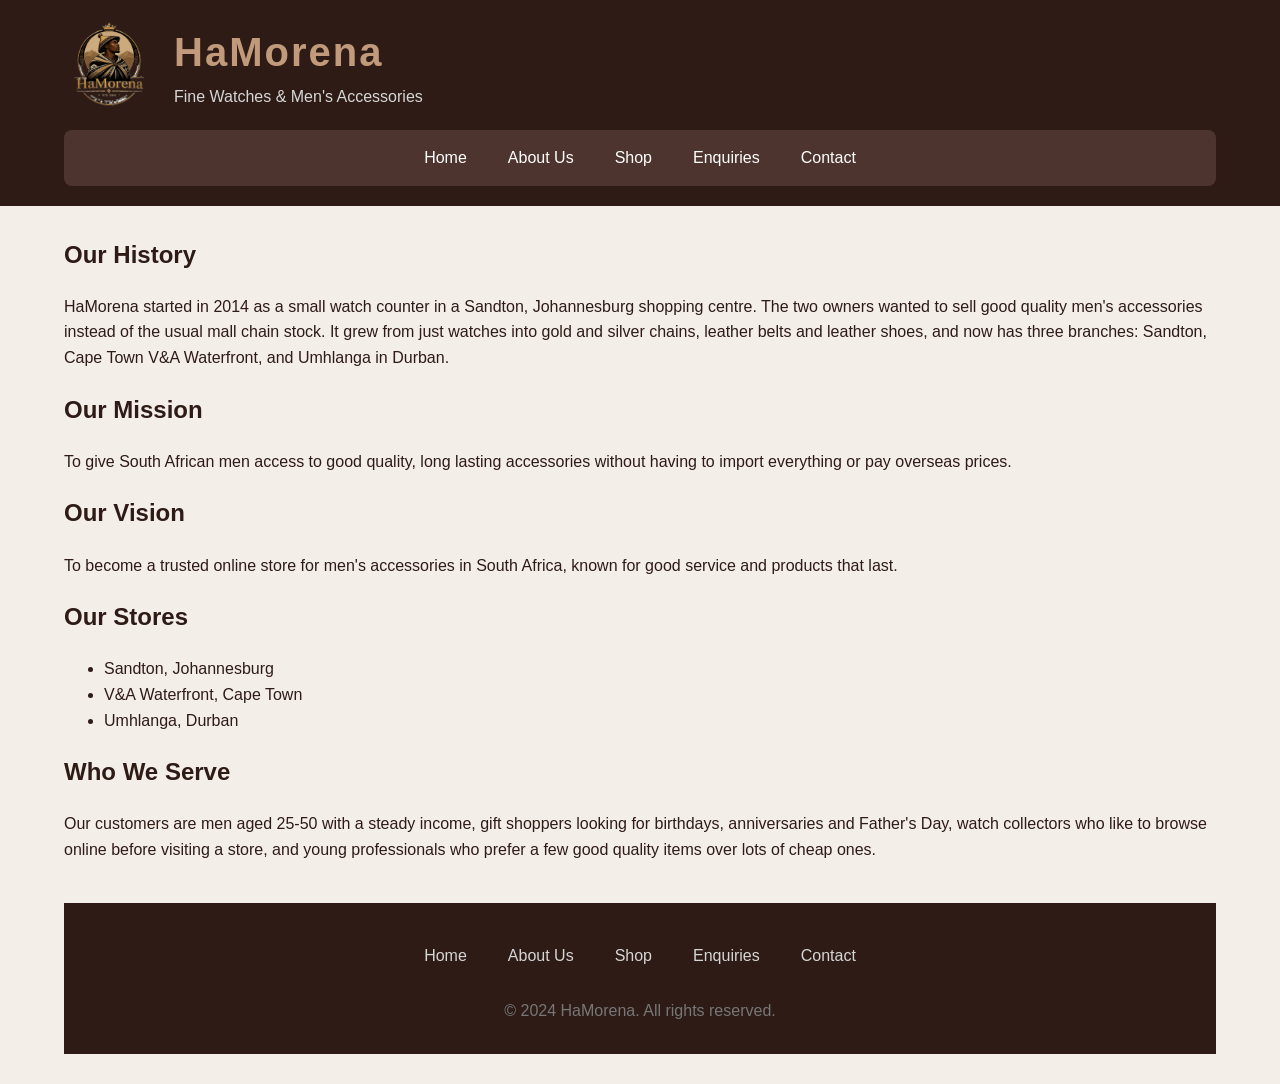
<file: about.html>
<!DOCTYPE html>
<html lang="en">
<head>
    <meta charset="UTF-8">
    <meta name="viewport" content="width=device-width, initial-scale=1.0">
    <title>HaMorena | About Us</title>
    <link rel="stylesheet" href="css_assets/mystyle.css">
    <meta name="description" content="Learn about HaMorena's history, mission, vision and store locations.">
    <!-- Stylesheet will be linked here once CSS styling is added in Part 2 -->
</head>
<body>

    <!-- ===== Site Header ===== -->
    <header>
        <img src="_images/hamorena_logo.png" alt="HaMorena">
        <div class="logo">
            <h1>HaMorena</h1>
            <p>Fine Watches &amp; Men's Accessories</p>
        </div>

        <!-- ===== Main Navigation ===== -->
        <nav>
            <ul>
                <li><a href="index.html">Home</a></li>
                <li><a href="about.html">About Us</a></li>
                <li><a href="services.html">Shop</a></li>
                <li><a href="inquiries.html">Enquiries</a></li>
                <li><a href="contact.html">Contact</a></li>
            </ul>
        </nav>
    </header>

    <!-- ===== Main Content ===== -->
    <main>

        <!-- Organisation History Section -->
        <section id="history">
            <h2>Our History</h2>
            <p>
                HaMorena started in 2014 as a small watch counter in a Sandton, Johannesburg
                shopping centre. The two owners wanted to sell good quality men's accessories
                instead of the usual mall chain stock. It grew from just watches into gold and
                silver chains, leather belts and leather shoes, and now has three branches:
                Sandton, Cape Town V&amp;A Waterfront, and Umhlanga in Durban.
            </p>
        </section>

        <!-- Mission Section -->
        <section id="mission">
            <h2>Our Mission</h2>
            <p>
                To give South African men access to good quality, long lasting accessories
                without having to import everything or pay overseas prices.
            </p>
        </section>

        <!-- Vision Section -->
        <section id="vision">
            <h2>Our Vision</h2>
            <p>
                To become a trusted online store for men's accessories in South Africa, known
                for good service and products that last.
            </p>
        </section>

        <!-- Store Locations Section -->
        <section id="locations-summary">
            <h2>Our Stores</h2>
            <ul>
                <li>Sandton, Johannesburg</li>
                <li>V&amp;A Waterfront, Cape Town</li>
                <li>Umhlanga, Durban</li>
            </ul>
        </section>

        <!-- Target Audience Section -->
        <section id="audience">
            <h2>Who We Serve</h2>
            <p>
                Our customers are men aged 25-50 with a steady income, gift shoppers looking
                for birthdays, anniversaries and Father's Day, watch collectors who like to
                browse online before visiting a store, and young professionals who prefer a
                few good quality items over lots of cheap ones.
            </p>
        </section>

            <footer>
                <nav>
                    <ul>
                        <li><a href="index.html">Home</a></li>
                        <li><a href="about.html">About Us</a></li>
                        <li><a href="services.html">Shop</a></li>
                        <li><a href="inquiries.html">Enquiries</a></li>
                        <li><a href="contact.html">Contact</a></li>
                    </ul>
                </nav>
                <p>&copy; 2024 HaMorena. All rights reserved.</p>
            </footer>

    </main>

</body>
</html>
</file>
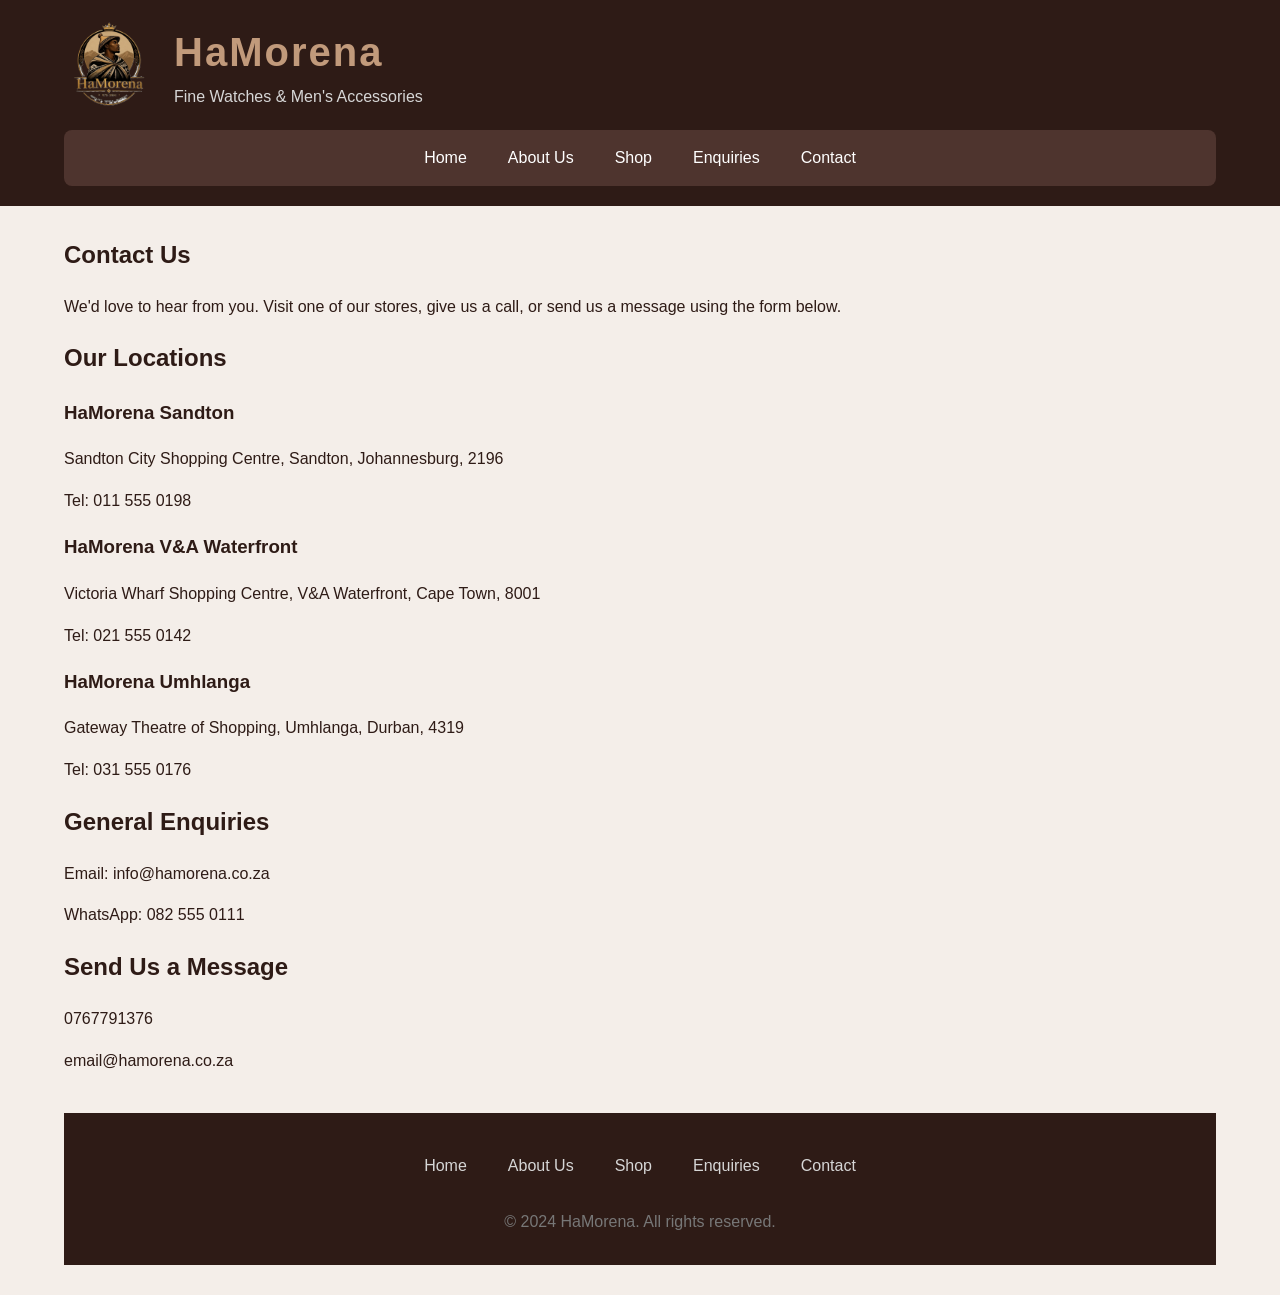
<file: contact.html>
<!DOCTYPE html>
<html lang="en">
<head>
    <meta charset="UTF-8">
    <meta name="viewport" content="width=device-width, initial-scale=1.0">
    <title>HaMorena | Contact Us</title>
    <link rel="stylesheet" href="css_assets/mystyle.css">
    <meta name="description" content="Get in touch with HaMorena. Find our store locations, contact details and send us a message.">
    <!-- Stylesheet will be linked here once CSS styling is added in Part 2 -->
</head>
<body>

    <!-- ===== Site Header ===== -->
    <header>
        <img src="_images/hamorena_logo.png" alt="HaMorena">
        <div class="logo">
            <h1>HaMorena</h1>
            <p>Fine Watches &amp; Men's Accessories</p>
        </div>

        <!-- ===== Main Navigation ===== -->
        <nav>
            <ul>
                <li><a href="index.html">Home</a></li>
                <li><a href="about.html">About Us</a></li>
                <li><a href="services.html">Shop</a></li>
                <li><a href="inquiries.html">Enquiries</a></li>
                <li><a href="contact.html">Contact</a></li>
            </ul>
        </nav>
    </header>

    <!-- ===== Main Content ===== -->
    <main>

        <!-- Contact Introduction Section -->
        <section id="contact-intro">
            <h2>Contact Us</h2>
            <p>
                We'd love to hear from you. Visit one of our stores, give us a call, or send
                us a message using the form below.
            </p>
        </section>

        <!-- Store Locations Section -->
        <section id="locations">
            <h2>Our Locations</h2>

            <article class="location">
                <h3>HaMorena Sandton</h3>
                <p>Sandton City Shopping Centre, Sandton, Johannesburg, 2196</p>
                <p>Tel: 011 555 0198</p>
                <!-- Embedded map for this location will be added in Part 3 -->
            </article>

            <article class="location">
                <h3>HaMorena V&amp;A Waterfront</h3>
                <p>Victoria Wharf Shopping Centre, V&amp;A Waterfront, Cape Town, 8001</p>
                <p>Tel: 021 555 0142</p>
                <!-- Embedded map for this location will be added in Part 3 -->
            </article>

            <article class="location">
                <h3>HaMorena Umhlanga</h3>
                <p>Gateway Theatre of Shopping, Umhlanga, Durban, 4319</p>
                <p>Tel: 031 555 0176</p>
                <!-- Embedded map for this location will be added in Part 3 -->
            </article>
        </section>

        <!-- General Contact Details Section -->
        <section id="contact-details">
            <h2>General Enquiries</h2>
            <p>Email: info@hamorena.co.za</p>
            <p>WhatsApp: 082 555 0111</p>
        </section>

        <!-- Contact Form Section -->
        <!-- Note: form validation and functionality will be implemented in Part 3 -->
        <section id="contact-form">
            <h2>Send Us a Message</h2>
            
             <p>0767791376</p>
             <p>email@hamorena.co.za</p>

             <footer>
                 <nav>
                     <ul>
                         <li><a href="index.html">Home</a></li>
                         <li><a href="about.html">About Us</a></li>
                         <li><a href="services.html">Shop</a></li>
                         <li><a href="inquiries.html">Enquiries</a></li>
                         <li><a href="contact.html">Contact</a></li>
                     </ul>
                 </nav>
                 <p>&copy; 2024 HaMorena. All rights reserved.</p>
             </footer>

    </main>

</body>
</html>
</file>
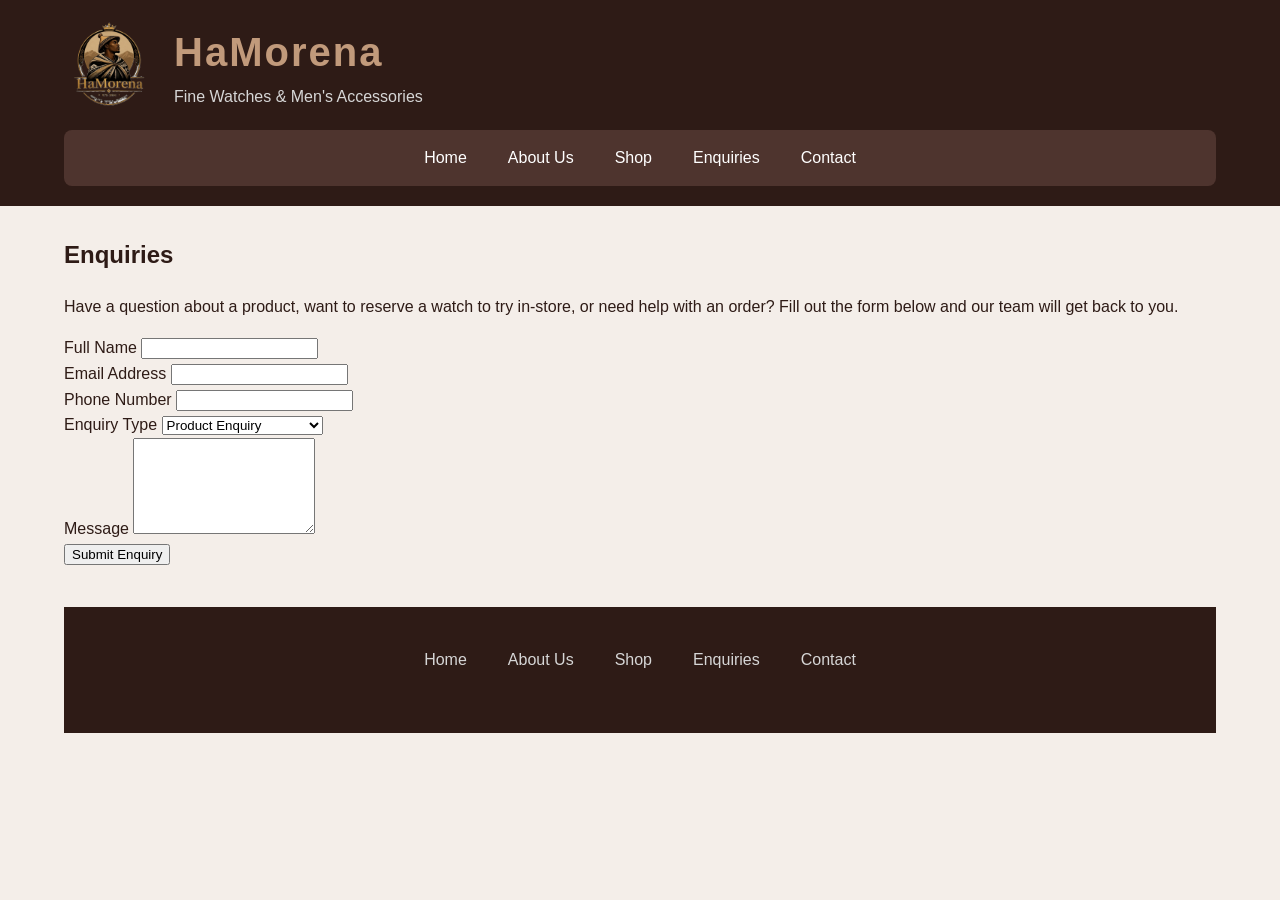
<file: inquiries.html>
<!DOCTYPE html>
<html lang="en">
<head>
    <meta charset="UTF-8">
    <meta name="viewport" content="width=device-width, initial-scale=1.0">
    <title>HaMorena | Enquiries</title>
    <link rel="stylesheet" href="css_assets/mystyle.css">
    <meta name="description" content="Send HaMorena an enquiry about a product or reserve a watch to try in-store.">
    <!-- Stylesheet will be linked here once CSS styling is added in Part 2 -->
</head>
<body>

    <!-- ===== Site Header ===== -->
    <header>
        <img src="_images/hamorena_logo.png" alt="HaMorena">
        <div class="logo">
            <h1>HaMorena</h1>
            <p>Fine Watches &amp; Men's Accessories</p>
        </div>

        <!-- ===== Main Navigation ===== -->
        <nav>
            <ul>
                <li><a href="index.html">Home</a></li>
                <li><a href="about.html">About Us</a></li>
                <li><a href="services.html">Shop</a></li>
                <li><a href="inquiries.html">Enquiries</a></li>
                <li><a href="contact.html">Contact</a></li>
            </ul>
        </nav>
    </header>

    <!-- ===== Main Content ===== -->
    <main>

        <!-- Enquiry Introduction Section -->
        <section id="enquiry-intro">
            <h2>Enquiries</h2>
            <p>
                Have a question about a product, want to reserve a watch to try in-store, or
                need help with an order? Fill out the form below and our team will get back
                to you.
            </p>
        </section>

        <!-- Enquiry Form Section -->
        <!-- Note: form validation and functionality will be implemented in Part 3 -->
        <section id="enquiry-form">
            <form action="#" method="post">
                <div>
                    <label for="full-name">Full Name</label>
                    <input type="text" id="full-name" name="full-name">
                </div>

                <div>
                    <label for="email">Email Address</label>
                    <input type="email" id="email" name="email">
                </div>

                <div>
                    <label for="phone">Phone Number</label>
                    <input type="tel" id="phone" name="phone">
                </div>

                <div>
                    <label for="enquiry-type">Enquiry Type</label>
                    <select id="enquiry-type" name="enquiry-type">
                        <option value="product">Product Enquiry</option>
                        <option value="reserve">Reserve to Try In-Store</option>
                        <option value="order">Order Enquiry</option>
                        <option value="general">General Enquiry</option>
                    </select>
                </div>

                <div>
                    <label for="message">Message</label>
                    <textarea id="message" name="message" rows="6"></textarea>
                </div>

                <button type="submit">Submit Enquiry</button>
            </form>
        </section>
                  <footer>
                      <nav>
                          <ul>
                              <li><a href="index.html">Home</a></li>
                              <li><a href="about.html">About Us</a></li>
                              <li><a href="services.html">Shop</a></li>
                              <li><a href="inquiries.html">Enquiries</a></li>
                              <li><a href="contact.html">Contact</a></li>
                          </ul>
                      </nav>
                  </footer>

    </main>

</body>
</html>
</file>
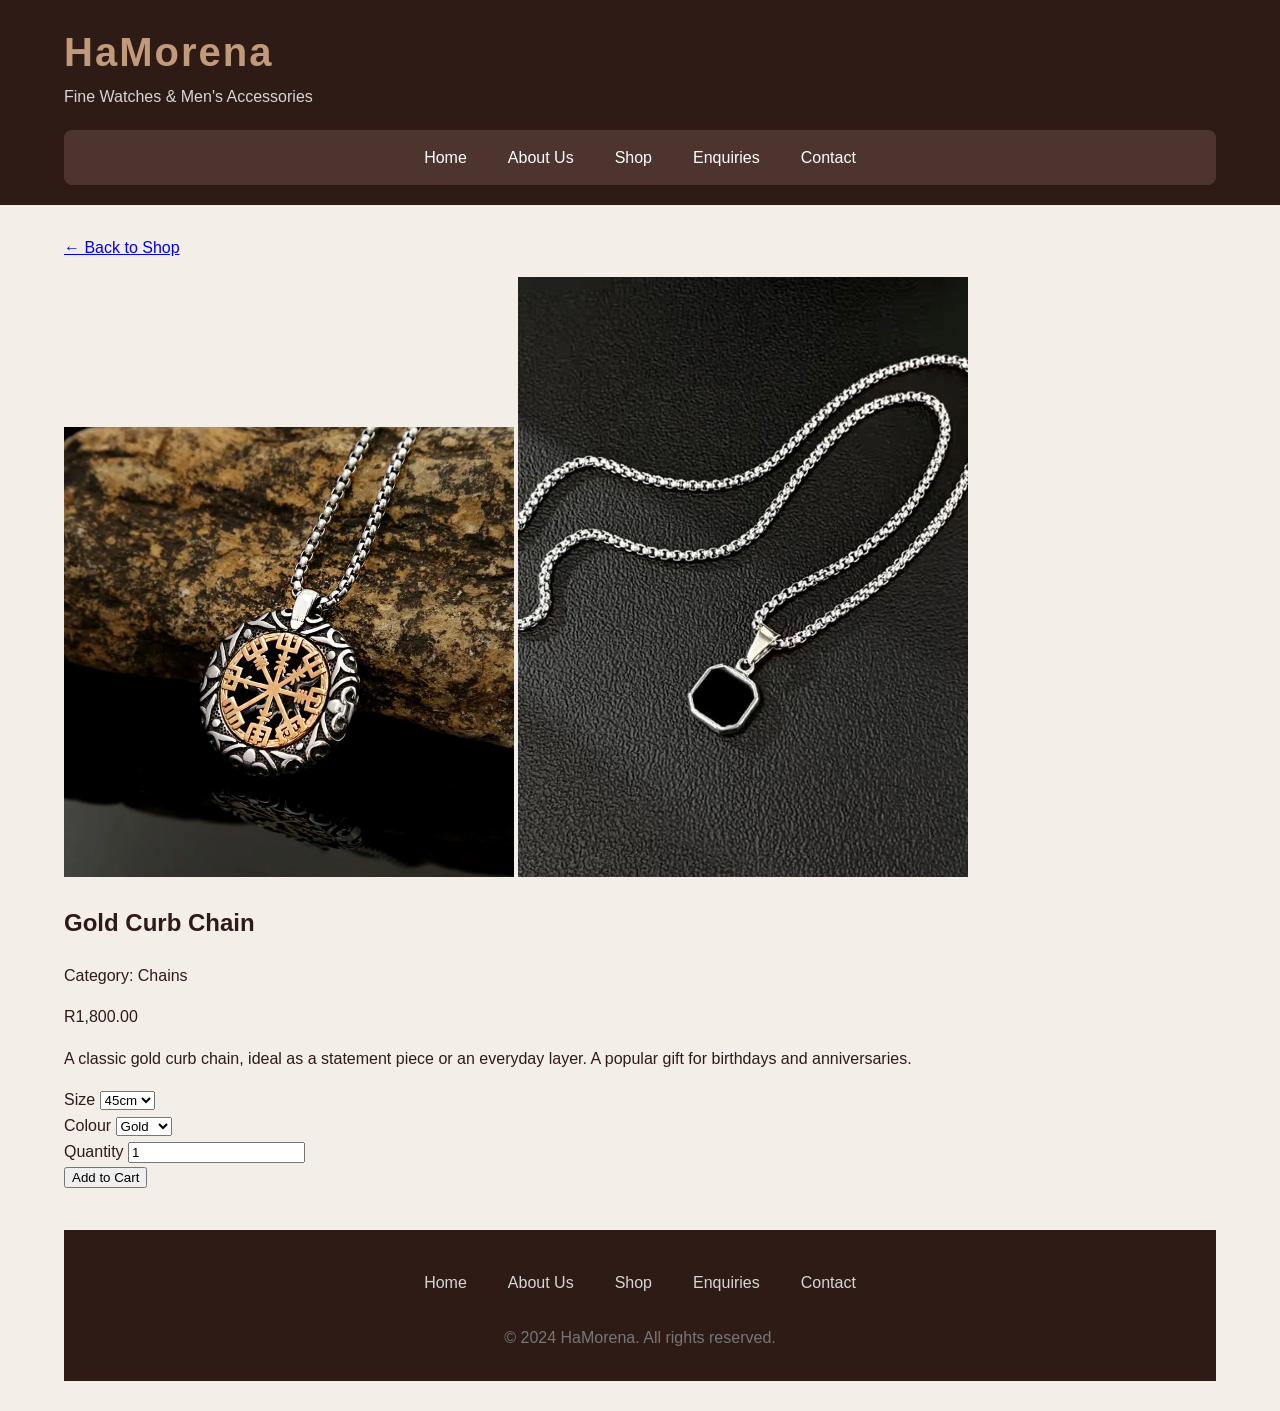
<file: product-gold-curb-chain.html>
<!DOCTYPE html>
<html lang="en">
<head>
    <meta charset="UTF-8">
    <meta name="viewport" content="width=device-width, initial-scale=1.0">
    <title>HaMorena | Gold Curb Chain</title>
    <link rel="stylesheet" href="css_assets/mystyle.css">
    <meta name="description" content="View details, sizes, colours and price for the HaMorena Gold Curb Chain.">
    <!-- Stylesheet will be linked here once CSS styling is added in Part 2 -->
</head>
<body>

    <!-- ===== Site Header ===== -->
    <header>
        <div class="logo">
            <h1>HaMorena</h1>
            <p>Fine Watches &amp; Men's Accessories</p>
        </div>

        <!-- ===== Main Navigation ===== -->
        <nav>
            <ul>
                <li><a href="index.html">Home</a></li>
                <li><a href="about.html">About Us</a></li>
                <li><a href="services.html">Shop</a></li>
                <li><a href="inquiries.html">Enquiries</a></li>
                <li><a href="contact.html">Contact</a></li>
            </ul>
        </nav>
    </header>

    <!-- ===== Main Content ===== -->
    <main>

        <!-- Breadcrumb / Back link -->
        <p><a href="services.html">&larr; Back to Shop</a></p>

        <!-- Product Detail Section -->
        <section id="product-detail">

            <!-- Product Image Gallery -->
            <div id="product-gallery">
                <img src="_images/chain-gold-curb.jpg" alt="Gold Curb Chain image 1" class="product-thumb">
                <img src="_images/chain-silver-dress.jpg" alt="Gold Curb Chain image 2" class="product-thumb">
            </div>

            <!-- Product Information -->
            <div id="product-info">
                <h2>Gold Curb Chain</h2>
                <p id="product-category">Category: Chains</p>
                <p id="product-price">R1,800.00</p>
                <p id="product-description">A classic gold curb chain, ideal as a statement piece or an everyday layer. A popular gift for birthdays and anniversaries.</p>

                <!-- Order Options Form -->
                <!-- Note: this form is structural only for now. Client-side
                     validation and add-to-cart functionality will be
                     implemented with JavaScript in Part 3. -->
                <form action="#" method="post">
                    <div>
                        <label for="size">Size</label>
                        <select id="size" name="size">
                        <option value="45cm">45cm</option>
                        <option value="50cm">50cm</option>
                        <option value="55cm">55cm</option>
                        <option value="60cm">60cm</option>
                        </select>
                    </div>

                    <div>
                        <label for="colour">Colour</label>
                        <select id="colour" name="colour">
                        <option value="Gold">Gold</option>
                        <option value="Silver">Silver</option>
                        </select>
                    </div>

                    <div>
                        <label for="quantity">Quantity</label>
                        <input type="number" id="quantity" name="quantity" min="1" value="1">
                    </div>

                    <button type="submit">Add to Cart</button>
                </form>

            </div>
        </section> 
                   <footer>
                       <nav>
                           <ul>
                               <li><a href="index.html">Home</a></li>
                               <li><a href="about.html">About Us</a></li>
                               <li><a href="services.html">Shop</a></li>
                               <li><a href="inquiries.html">Enquiries</a></li>
                               <li><a href="contact.html">Contact</a></li>
                           </ul>
                       </nav>
                       <p>&copy; 2024 HaMorena. All rights reserved.</p>
                   </footer>

    </main>

</body>
</html>
</file>
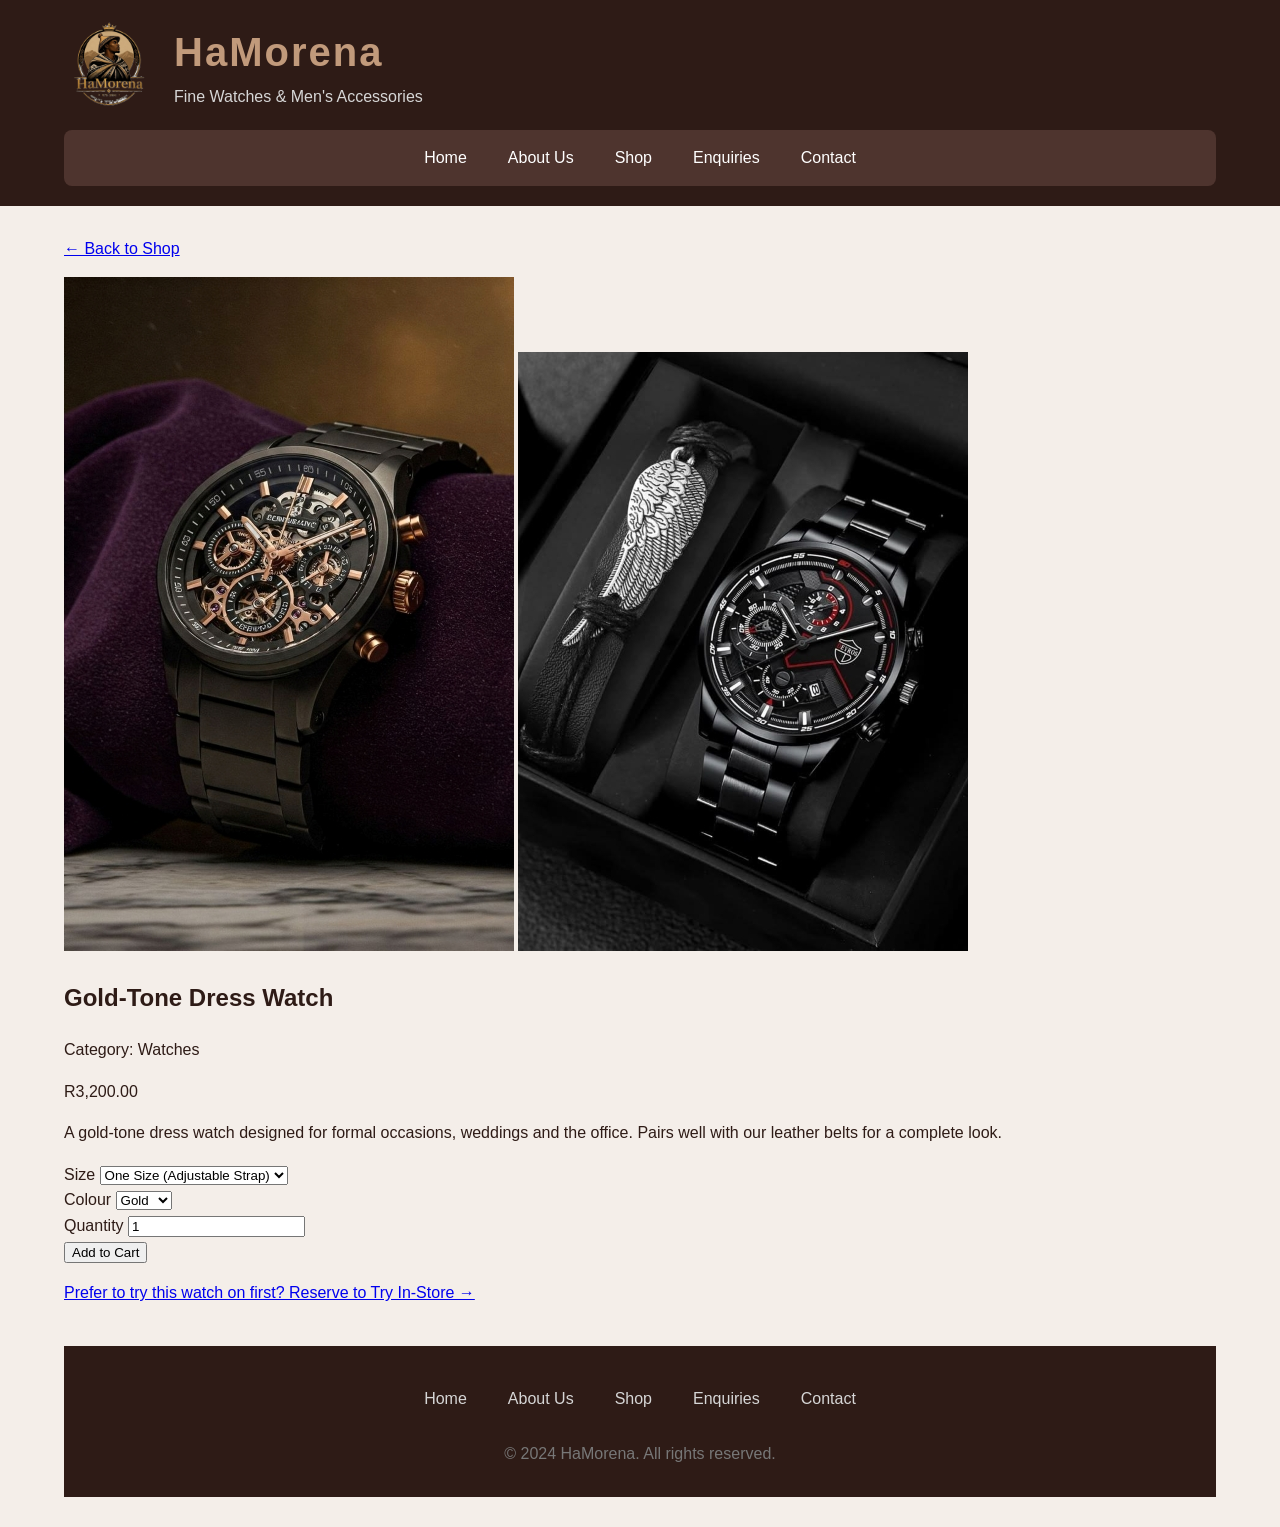
<file: product-gold-dress-watch.html>
<!DOCTYPE html>
<html lang="en">
<head>
    <meta charset="UTF-8">
    <meta name="viewport" content="width=device-width, initial-scale=1.0">
    <title>HaMorena | Gold-Tone Dress Watch</title>
    <link rel="stylesheet" href="css_assets/mystyle.css">
    <meta name="description" content="View details, sizes, colours and price for the HaMorena Gold-Tone Dress Watch.">
    <!-- Stylesheet will be linked here once CSS styling is added in Part 2 -->
</head>
<body>

    <!-- ===== Site Header ===== -->
    <header>
        <img src="_images/hamorena_logo.png" alt="HaMorena">
        <div class="logo">
            <h1>HaMorena</h1>
            <p>Fine Watches &amp; Men's Accessories</p>
        </div>

        <!-- ===== Main Navigation ===== -->
        <nav>
            <ul>
                <li><a href="index.html">Home</a></li>
                <li><a href="about.html">About Us</a></li>
                <li><a href="services.html">Shop</a></li>
                <li><a href="inquiries.html">Enquiries</a></li>
                <li><a href="contact.html">Contact</a></li>
            </ul>
        </nav>
    </header>

    <!-- ===== Main Content ===== -->
    <main>

        <!-- Breadcrumb / Back link -->
        <p><a href="services.html">&larr; Back to Shop</a></p>

        <!-- Product Detail Section -->
        <section id="product-detail">

            <!-- Product Image Gallery -->
            <div id="product-gallery">
                <img src="_images/watch-gold-dress.jpg" alt="Gold-Tone Dress Watch image 1" class="product-thumb">
                <img src="_images/watch-classic-steel.jpg" alt="Silver Classic Steel Watch image 2" class="product-thumb">
            </div>

            <!-- Product Information -->
            <div id="product-info">
                <h2>Gold-Tone Dress Watch</h2>
                <p id="product-category">Category: Watches</p>
                <p id="product-price">R3,200.00</p>
                <p id="product-description">A gold-tone dress watch designed for formal occasions, weddings and the office. Pairs well with our leather belts for a complete look.</p>

                <!-- Order Options Form -->
                <!-- Note: this form is structural only for now. Client-side
                     validation and add-to-cart functionality will be
                     implemented with JavaScript in Part 3. -->
                <form action="#" method="post">
                    <div>
                        <label for="size">Size</label>
                        <select id="size" name="size">
                        <option value="One Size (Adjustable Strap)">One Size (Adjustable Strap)</option>
                        </select>
                    </div>

                    <div>
                        <label for="colour">Colour</label>
                        <select id="colour" name="colour">
                        <option value="Gold">Gold</option>
                        <option value="Silver">Silver</option>
                        </select>
                    </div>

                    <div>
                        <label for="quantity">Quantity</label>
                        <input type="number" id="quantity" name="quantity" min="1" value="1">
                    </div>

                    <button type="submit">Add to Cart</button>
                </form>

                <p><a href="inquiries.html">Prefer to try this watch on first? Reserve to Try In-Store &rarr;</a></p>
            </div>
        </section>
                   <footer>
                       <nav>
                           <ul>
                               <li><a href="index.html">Home</a></li>
                               <li><a href="about.html">About Us</a></li>
                               <li><a href="services.html">Shop</a></li>
                               <li><a href="inquiries.html">Enquiries</a></li>
                               <li><a href="contact.html">Contact</a></li>
                           </ul>
                       </nav>
                       <p>&copy; 2024 HaMorena. All rights reserved.</p>
                   </footer>

    </main>

</body>
</html>
</file>
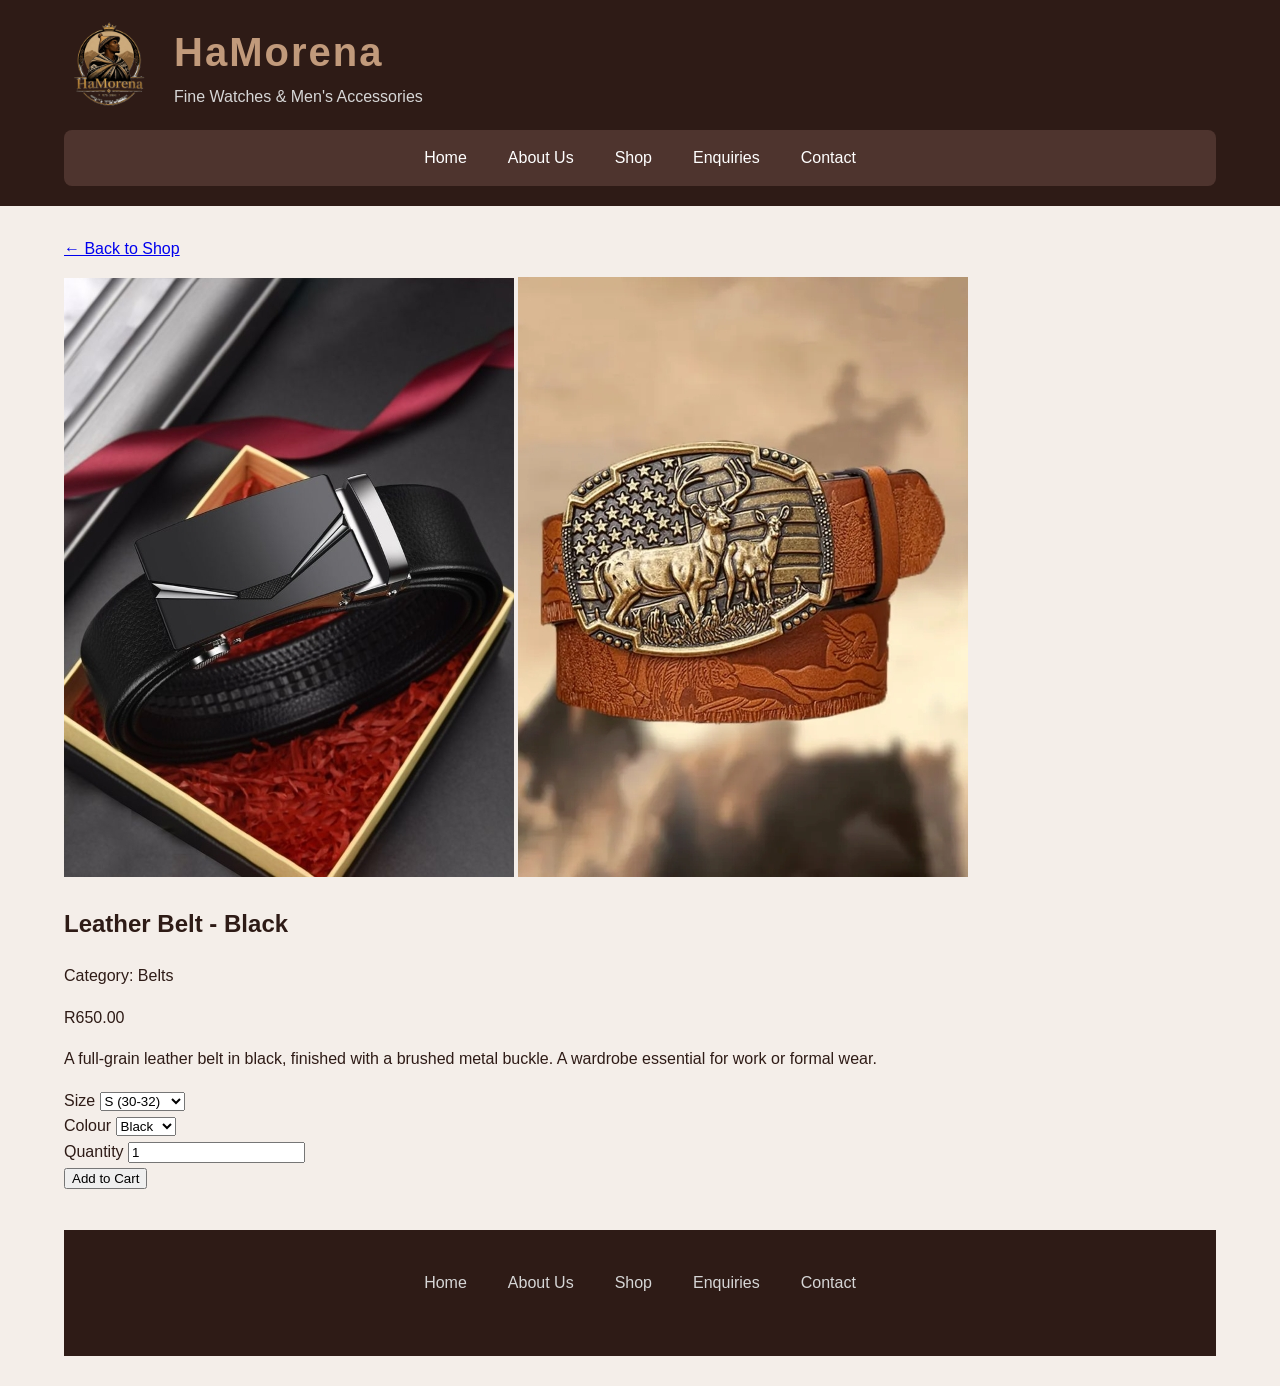
<file: product-leather-belt-black.html>
<!DOCTYPE html>
<html lang="en">
<head>
    <meta charset="UTF-8">
    <meta name="viewport" content="width=device-width, initial-scale=1.0">
    <title>HaMorena | Leather Belt - Black</title>
    <link rel="stylesheet" href="css_assets/mystyle.css">
    <meta name="description" content="View details, sizes, colours and price for the HaMorena Leather Belt - Black.">
    <!-- Stylesheet will be linked here once CSS styling is added in Part 2 -->
</head>
<body>

    <!-- ===== Site Header ===== -->
    <header>
        <img src="_images/hamorena_logo.png" alt="HaMorena">
        <div class="logo">
            <h1>HaMorena</h1>
            <p>Fine Watches &amp; Men's Accessories</p>
        </div>

        <!-- ===== Main Navigation ===== -->
        <nav>
            <ul>
                <li><a href="index.html">Home</a></li>
                <li><a href="about.html">About Us</a></li>
                <li><a href="services.html">Shop</a></li>
                <li><a href="inquiries.html">Enquiries</a></li>
                <li><a href="contact.html">Contact</a></li>
            </ul>
        </nav>
    </header>

    <!-- ===== Main Content ===== -->
    <main>

        <!-- Breadcrumb / Back link -->
        <p><a href="services.html">&larr; Back to Shop</a></p>

        <!-- Product Detail Section -->
        <section id="product-detail">

            <!-- Product Image Gallery -->
            <div id="product-gallery">
                <img src="_images/belt-leather-black.jpg" alt="Leather Belt - Black image 1" class="product-thumb">
                <img src="_images/belt-leather-brown.jpg" alt="Leather Belt - Brown image 2" class="product-thumb">
            </div>

            <!-- Product Information -->
            <div id="product-info">
                <h2>Leather Belt - Black</h2>
                <p id="product-category">Category: Belts</p>
                <p id="product-price">R650.00</p>
                <p id="product-description">A full-grain leather belt in black, finished with a brushed metal buckle. A wardrobe essential for work or formal wear.</p>

                <!-- Order Options Form -->
                <!-- Note: this form is structural only for now. Client-side
                     validation and add-to-cart functionality will be
                     implemented with JavaScript in Part 3. -->
                <form action="#" method="post">
                    <div>
                        <label for="size">Size</label>
                        <select id="size" name="size">
                        <option value="S (30-32)">S (30-32)</option>
                        <option value="M (34-36)">M (34-36)</option>
                        <option value="L (38-40)">L (38-40)</option>
                        <option value="XL (42-44)">XL (42-44)</option>
                        </select>
                    </div>

                    <div>
                        <label for="colour">Colour</label>
                        <select id="colour" name="colour">
                        <option value="Black">Black</option>
                        <option value="Brown">Brown</option>
                        </select>
                    </div>

                    <div>
                        <label for="quantity">Quantity</label>
                        <input type="number" id="quantity" name="quantity" min="1" value="1">
                    </div>

                    <button type="submit">Add to Cart</button>
                </form>

            </div>
        </section>
                   <footer>
                       <nav>
                           <ul>
                               <li><a href="index.html">Home</a></li>
                               <li><a href="about.html">About Us</a></li>
                               <li><a href="services.html">Shop</a></li>
                               <li><a href="inquiries.html">Enquiries</a></li>
                               <li><a href="contact.html">Contact</a></li>
                           </ul>
                       </nav>
                   </footer>

    </main>

</body>
</html>
</file>
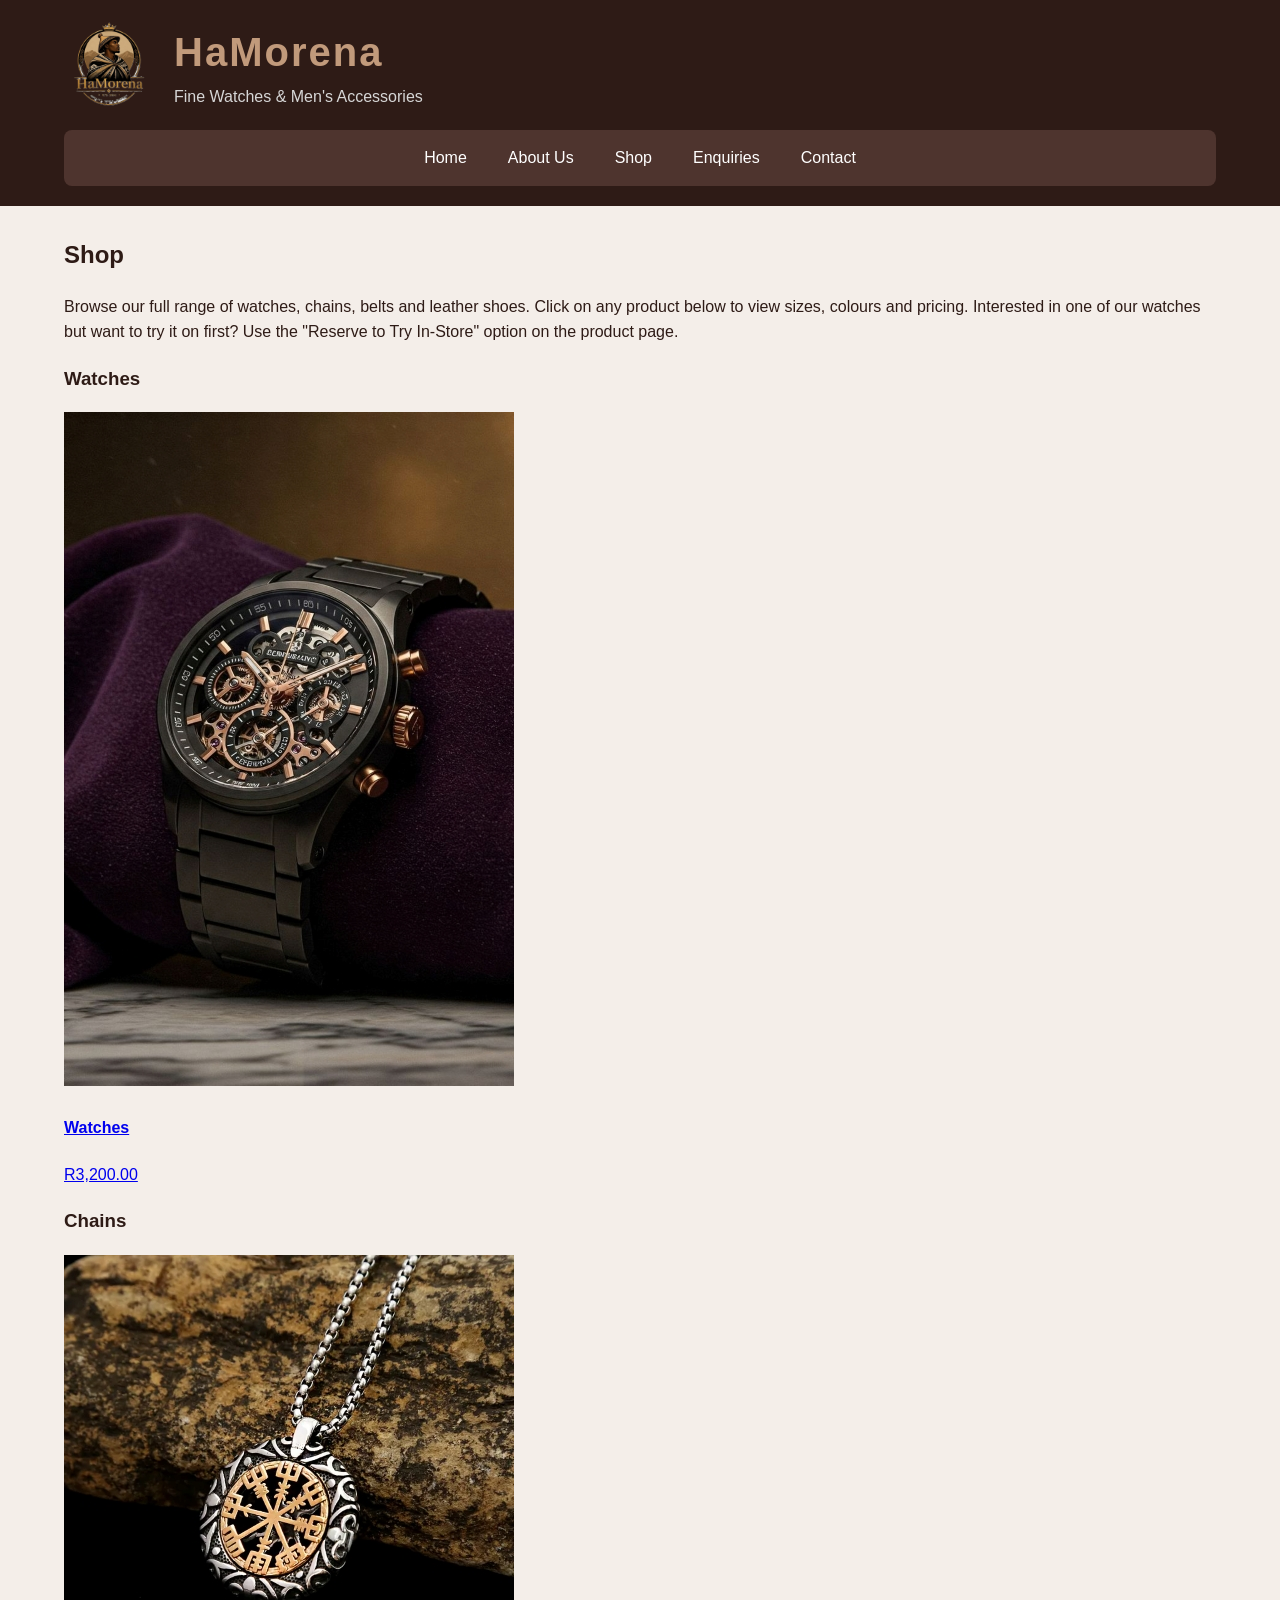
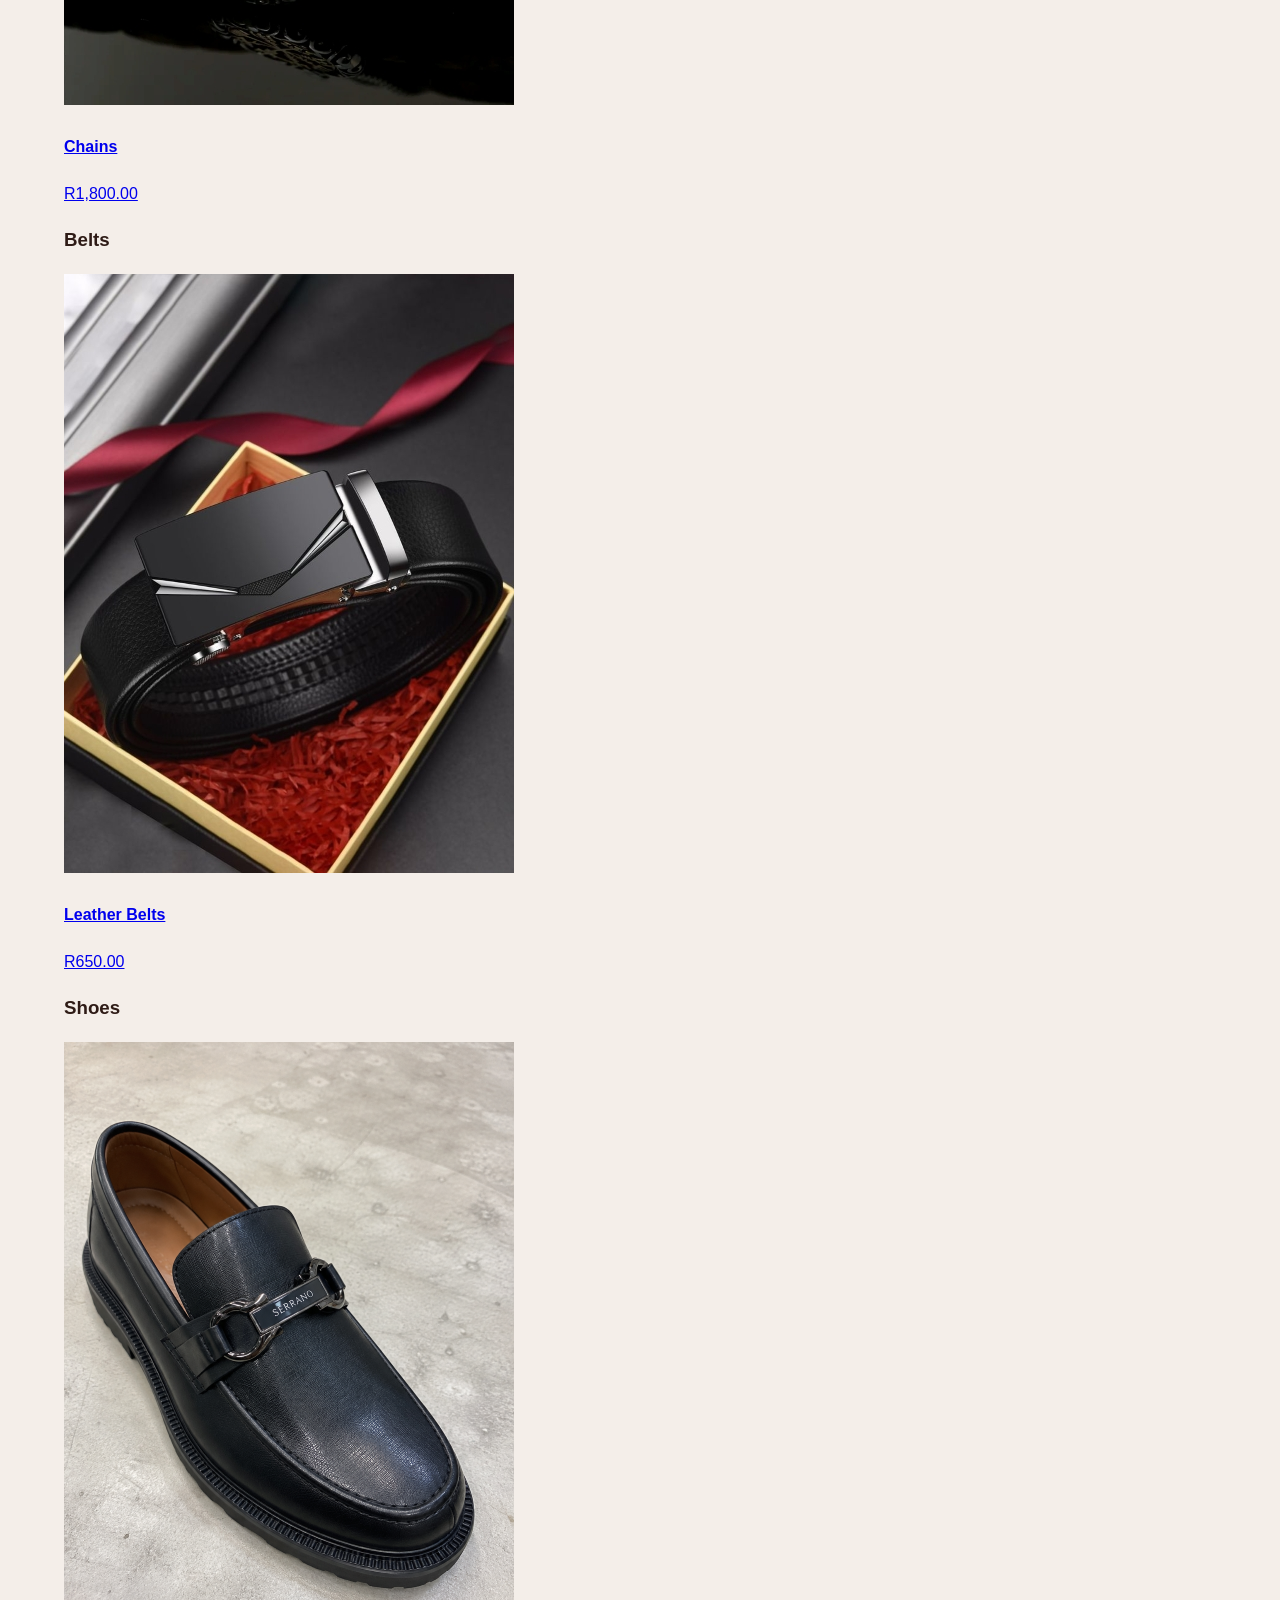
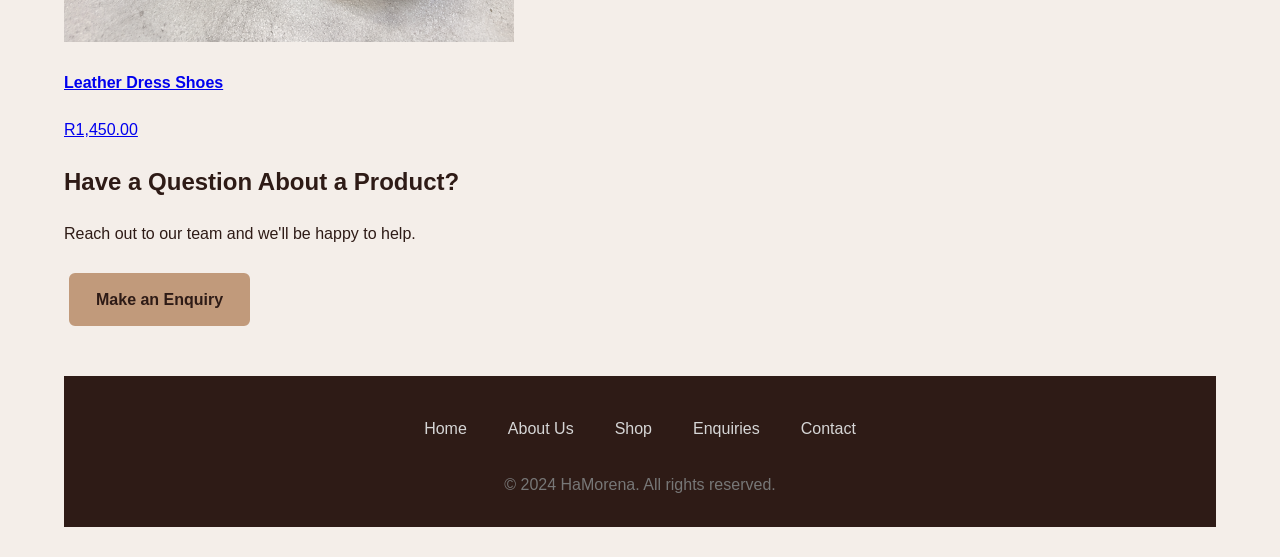
<file: services.html>
<!DOCTYPE html>
<html lang="en">
<head>
    <meta charset="UTF-8">
    <meta name="viewport" content="width=device-width, initial-scale=1.0">
    <title>HaMorena | Shop</title>
    <link rel="stylesheet" href="css_assets/mystyle.css">
    <meta name="description" content="Browse HaMorena's range of fine watches, chains, belts and leather shoes.">
    <!-- Stylesheet will be linked here once CSS styling is added in Part 2 -->
</head>
<body>

    <!-- ===== Site Header ===== -->
    <header>
        <img src="_images/hamorena_logo.png" alt="HaMorena">
        <div class="logo">
            <h1>HaMorena</h1>
            <p>Fine Watches &amp; Men's Accessories</p>
        </div>

        <!-- ===== Main Navigation ===== -->
        <nav>
            <ul>
                <li><a href="index.html">Home</a></li>
                <li><a href="about.html">About Us</a></li>
                <li><a href="services.html">Shop</a></li>
                <li><a href="inquiries.html">Enquiries</a></li>
                <li><a href="contact.html">Contact</a></li>
            </ul>
        </nav>
    </header>

    <!-- ===== Main Content ===== -->
    <main>

        <!-- Shop Introduction Section -->
        <section id="products-intro">
            <h2>Shop</h2>
            <p>
                Browse our full range of watches, chains, belts and leather shoes. Click on
                any product below to view sizes, colours and pricing. Interested in one of
                our watches but want to try it on first? Use the "Reserve to Try In-Store"
                option on the product page.
            </p>
        </section>

        <!-- Product Grid Section, organised by category -->
        <section id="product-grid">
            <h3 class="category-heading">Watches</h3>
            <div class="category-row">
                <article class="product-card">
                    <a href="product-gold-dress-watch.html">
                        <img src="_images/watch-gold-dress.jpg" alt="Gold-Tone Dress Watch" class="product-thumb">
                        <h4>Watches</h4>
                        <p>R3,200.00</p>
                    </a>
                </article>
            </div>
            <h3 class="category-heading">Chains</h3>
            <div class="category-row">
                <article class="product-card">
                    <a href="product-gold-curb-chain.html">
                        <img src="_images/chain-gold-curb.jpg" alt="Gold Curb Chain" class="product-thumb">
                        <h4>Chains</h4>
                        <p>R1,800.00</p>
                    </a>
                </article>
            </div>
            <h3 class="category-heading">Belts</h3>
            <div class="category-row">
                <article class="product-card">
                    <a href="product-leather-belt-black.html">
                        <img src="_images/belt-leather-black.jpg" alt="Leather Belt - Black" class="product-thumb">
                        <h4>Leather Belts</h4>
                        <p>R650.00</p>
                    </a>
                </article>
            </div>
            <h3 class="category-heading">Shoes</h3>
            <div class="category-row">
                <article class="product-card">
                    <a href="product-leather-dress-shoes.html">
                        <img src="_images/shoes-leather-dress.png" alt="Leather Dress Shoes" class="product-thumb">
                        <h4>Leather Dress Shoes</h4>
                        <p>R1,450.00</p>
                    </a>
                </article>
            </div>
        </section>

        <!-- Call to Action Section -->
        <section id="cta">
            <h2>Have a Question About a Product?</h2>
            <p>Reach out to our team and we'll be happy to help.</p>
            <a href="inquiries.html" class="cta-button">Make an Enquiry</a>
        </section>
            <footer>
                <nav>
                    <ul>
                        <li><a href="index.html">Home</a></li>
                        <li><a href="about.html">About Us</a></li>
                        <li><a href="services.html">Shop</a></li>
                        <li><a href="inquiries.html">Enquiries</a></li>
                        <li><a href="contact.html">Contact</a></li>
                    </ul>
                </nav>
                    <p>&copy; 2024 HaMorena. All rights reserved.</p>
            </footer>

                    
    </main>

</body>
</html>
</file>
<file: css_assets/mystyle.css>
:root {
    --dark-brown: #2e1b16;
    --brown: #4e342e;
    --medium-brown: #795548;
    --light-brown: #c19a7b;
    --cream: #f4eee9;
    --gray: #777777;
    --light-gray: #d6d6d6;
    --white: #ffffff;
    --black: #171717;
}

* {
    box-sizing: border-box;
}

html {
    scroll-behavior: smooth;
}

body {
    margin: 0;
    font-family: Arial, Helvetica, sans-serif;
    background-color: var(--cream);
    color: var(--dark-brown);
    line-height: 1.6;
}

header {
    background-color: var(--dark-brown);
    color: var(--white);
    padding: 20px 5%;
    display: flex;
    align-items: center;
    gap: 20px;
    flex-wrap: wrap;
}

header > img {
    width: 90px;
    height: 90px;
    object-fit: contain;
    border-radius: 10px;
}

.logo {
    flex: 1;
}

.logo h1 {
    margin: 0;
    font-size: 2.5rem;
    color: var(--light-brown);
    letter-spacing: 2px;
}

.logo p {
    margin: 0;
    color: var(--light-gray);
}

header nav {
    width: 100%;
    background-color: var(--brown);
    border-radius: 8px;
    padding: 5px;
}

nav ul {
    list-style: none;
    padding: 0;
    margin: 0;
    display: flex;
    justify-content: center;
    align-items: center;
    gap: 5px;
    flex-wrap: wrap;
}

nav li {
    margin: 0;
}

nav a {
    display: block;
    color: var(--white);
    text-decoration: none;
    padding: 10px 18px;
    border-radius: 6px;
    transition: background-color 0.3s ease,
                color 0.3s ease;
}

nav a:hover {
    background-color: var(--light-brown);
    color: var(--dark-brown);
}

main {
    width: 90%;
    max-width: 1200px;
    margin: 30px auto;
}

#hero {
    min-height: 450px;
    padding: 80px 40px;
    margin-bottom: 30px;

    background:
        linear-gradient(
            rgba(46, 27, 22, 0.85),
            rgba(46, 27, 22, 0.85)
        ),
        url("../_images/hero.jpg");

    background-size: cover;
    background-position: center;

    color: var(--white);
    text-align: center;

    display: flex;
    flex-direction: column;
    justify-content: center;
    align-items: center;

    border-radius: 15px;
    box-shadow: 0 8px 20px rgba(0, 0, 0, 0.25);
}

#hero h2 {
    font-size: 2.8rem;
    margin: 0 0 15px;
    color: var(--light-brown);
}

#hero p {
    max-width: 700px;
    font-size: 1.1rem;
    color: var(--white);
}

.cta-button {
    display: inline-block;
    margin: 10px 5px;
    padding: 12px 25px;

    background-color: var(--light-brown);
    color: var(--dark-brown);

    text-decoration: none;
    font-weight: bold;

    border-radius: 6px;
    border: 2px solid var(--light-brown);

    transition: all 0.3s ease;
}

.cta-button:hover {
    background-color: transparent;
    color: var(--white);
    border-color: var(--white);
}

#intro {
    background-color: var(--white);
    border-left: 8px solid var(--light-brown);

    padding: 35px;
    margin-bottom: 30px;

    border-radius: 10px;
    box-shadow: 0 4px 12px rgba(0, 0, 0, 0.12);
}

#intro h2 {
    color: var(--dark-brown);
    margin-top: 0;
    font-size: 2rem;
}

#intro p {
    color: var(--gray);
}

#intro a {
    color: var(--brown);
    font-weight: bold;
    text-decoration: none;
}

#intro a:hover {
    color: var(--light-brown);
}

#highlights {
    background-color: var(--brown);
    padding: 40px;
    margin-bottom: 30px;

    border-radius: 10px;
    text-align: center;

    box-shadow: 0 5px 15px rgba(0, 0, 0, 0.2);
}

#highlights h2 {
    color: var(--light-brown);
    font-size: 2rem;
    margin-top: 0;
}


/* Turn your existing category <ul> into cards */
#highlights ul {
    display: grid;
    grid-template-columns: repeat(4, 1fr);
    gap: 20px;

    list-style: none;
    padding: 0;
    margin: 25px 0 0;
}

#highlights li {
    background-color: var(--light-brown);
    color: var(--dark-brown);

    padding: 30px 15px;
    border-radius: 10px;

    font-size: 1.2rem;
    font-weight: bold;

    border: 2px solid transparent;

    transition: transform 0.3s ease,
                background-color 0.3s ease;
}

#highlights li:hover {
    transform: translateY(-5px);
    background-color: var(--cream);
    border-color: var(--light-brown);
}

#call-to-action {
    background-color: var(--dark-brown);
    color: var(--white);

    padding: 50px 30px;
    margin-bottom: 30px;

    border-radius: 10px;
    text-align: center;

    box-shadow: 0 5px 15px rgba(0, 0, 0, 0.25);
}

#call-to-action h2 {
    color: var(--light-brown);
    font-size: 2rem;
}

#call-to-action p {
    color: var(--light-gray);
}

footer {
    background-color: var(--dark-brown);
    color: var(--light-gray);

    text-align: center;
    padding: 30px 20px;
    margin-top: 40px;
}

footer nav {
    margin-bottom: 20px;
}

footer nav a {
    color: var(--light-gray);
}

footer nav a:hover {
    color: var(--dark-brown);
}

footer p {
    margin: 15px 0 0;
    color: var(--gray);
}

@media (max-width: 900px) {

    header {
        justify-content: center;
        text-align: center;
    }

    .logo {
        flex: none;
    }

    .logo h1 {
        font-size: 2rem;
    }

    #hero h2 {
        font-size: 2.2rem;
    }

    #highlights ul {
        grid-template-columns: repeat(2, 1fr);
    }
}

@media (max-width: 600px) {

    body {
        font-size: 15px;
    }

    header {
        padding: 15px;
        flex-direction: column;
    }

    header > img {
        width: 70px;
        height: 70px;
    }

    .logo h1 {
        font-size: 1.8rem;
    }

    .logo p {
        font-size: 0.9rem;
    }

    header nav {
        padding: 5px;
    }

    nav ul {
        flex-direction: column;
        width: 100%;
    }

    nav li,
    nav a {
        width: 100%;
        text-align: center;
    }

    main {
        width: 94%;
        margin: 20px auto;
    }

    #hero {
        min-height: 400px;
        padding: 50px 20px;
    }

    #hero h2 {
        font-size: 1.9rem;
    }

    #hero p {
        font-size: 1rem;
    }

    #intro,
    #highlights,
    #call-to-action {
        padding: 25px 20px;
    }

    #highlights ul {
        grid-template-columns: 1fr;
    }

    .cta-button {
        width: 100%;
        margin: 8px 0;
    }

    footer nav ul {
        flex-direction: column;
    }
}
</file>
